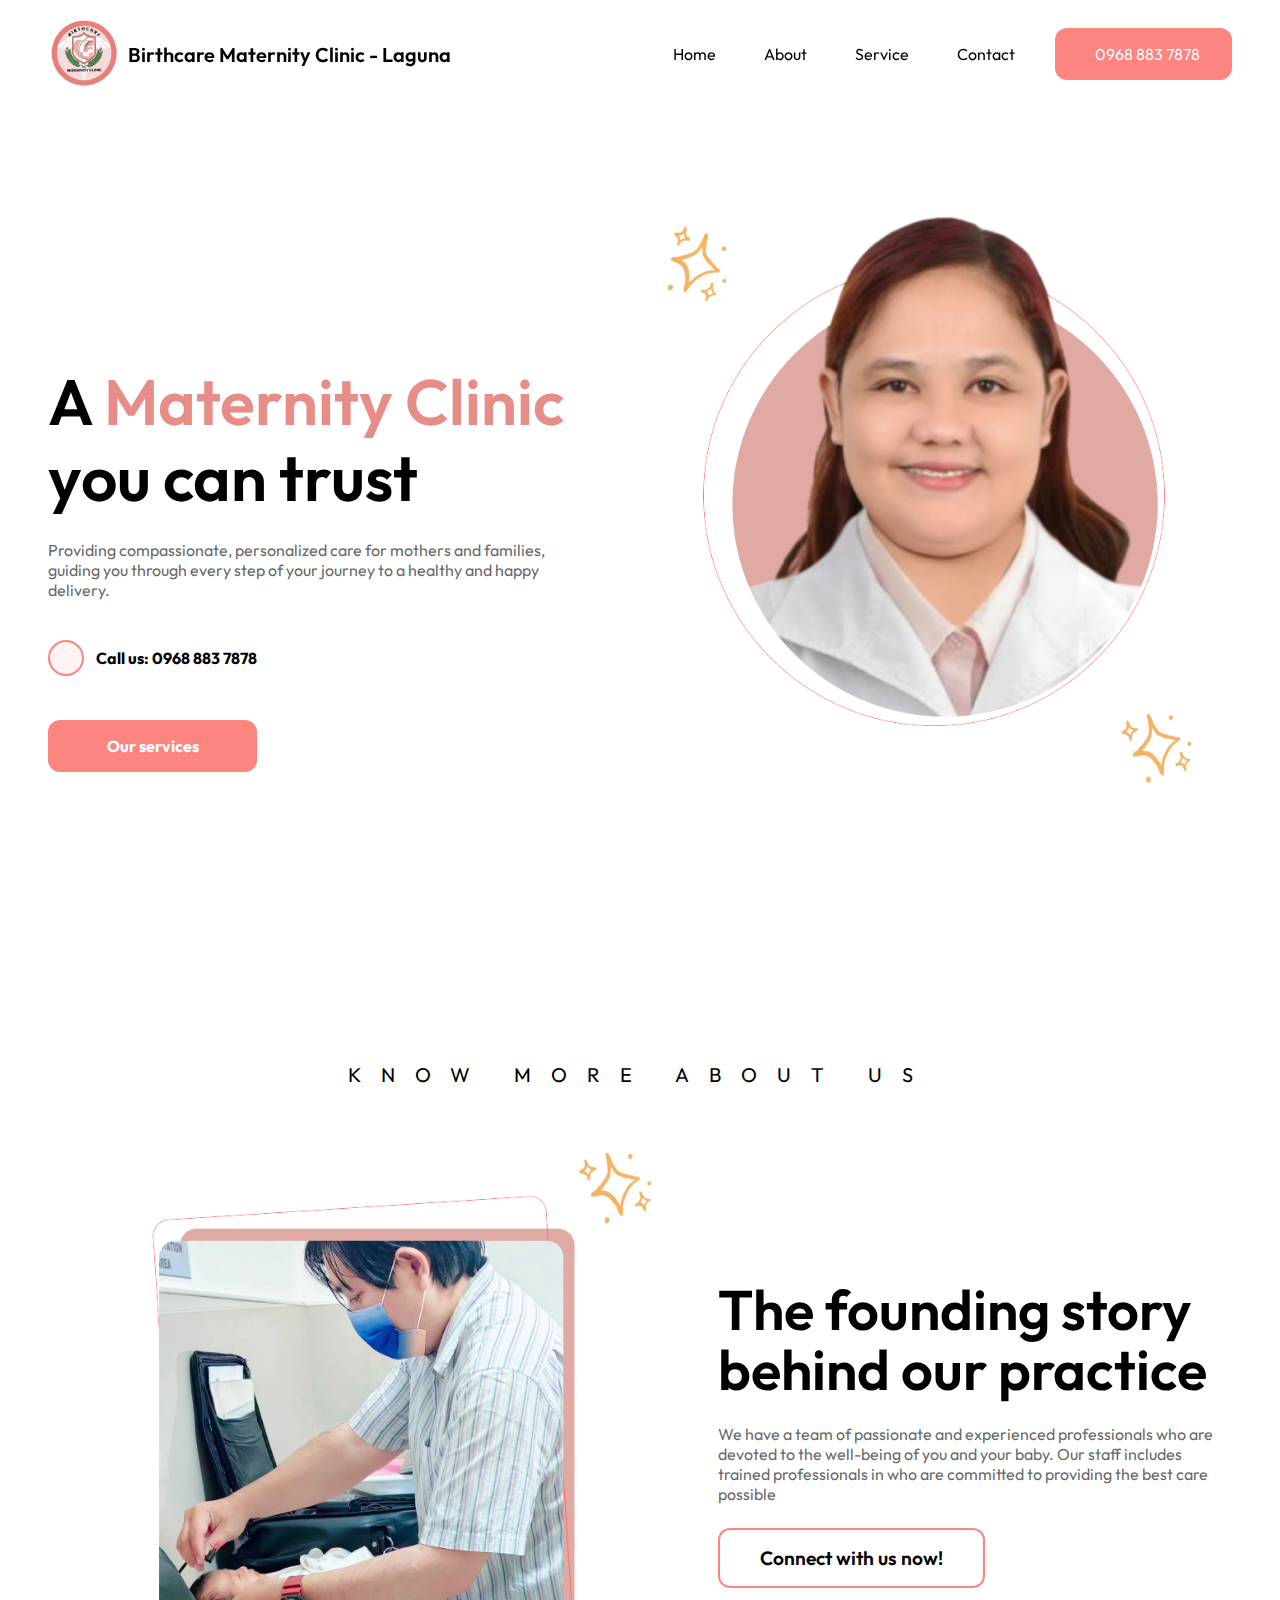
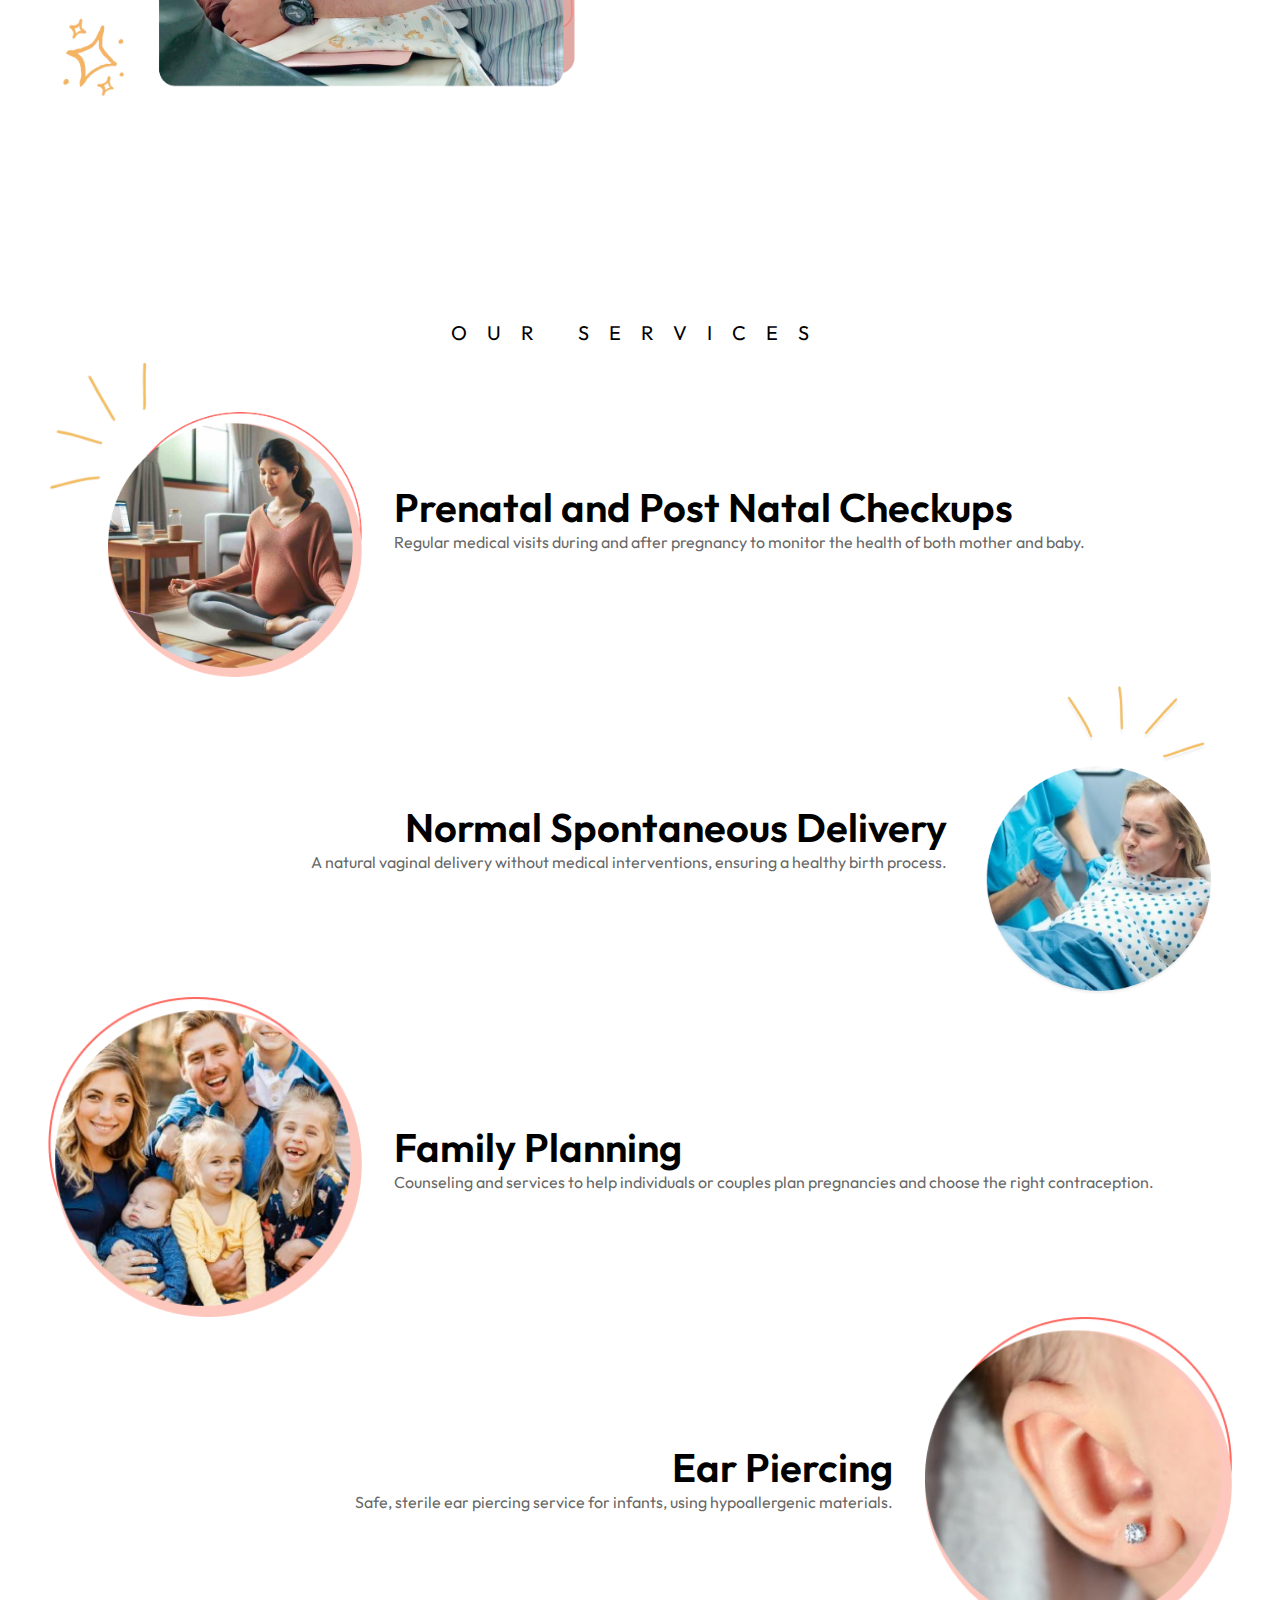
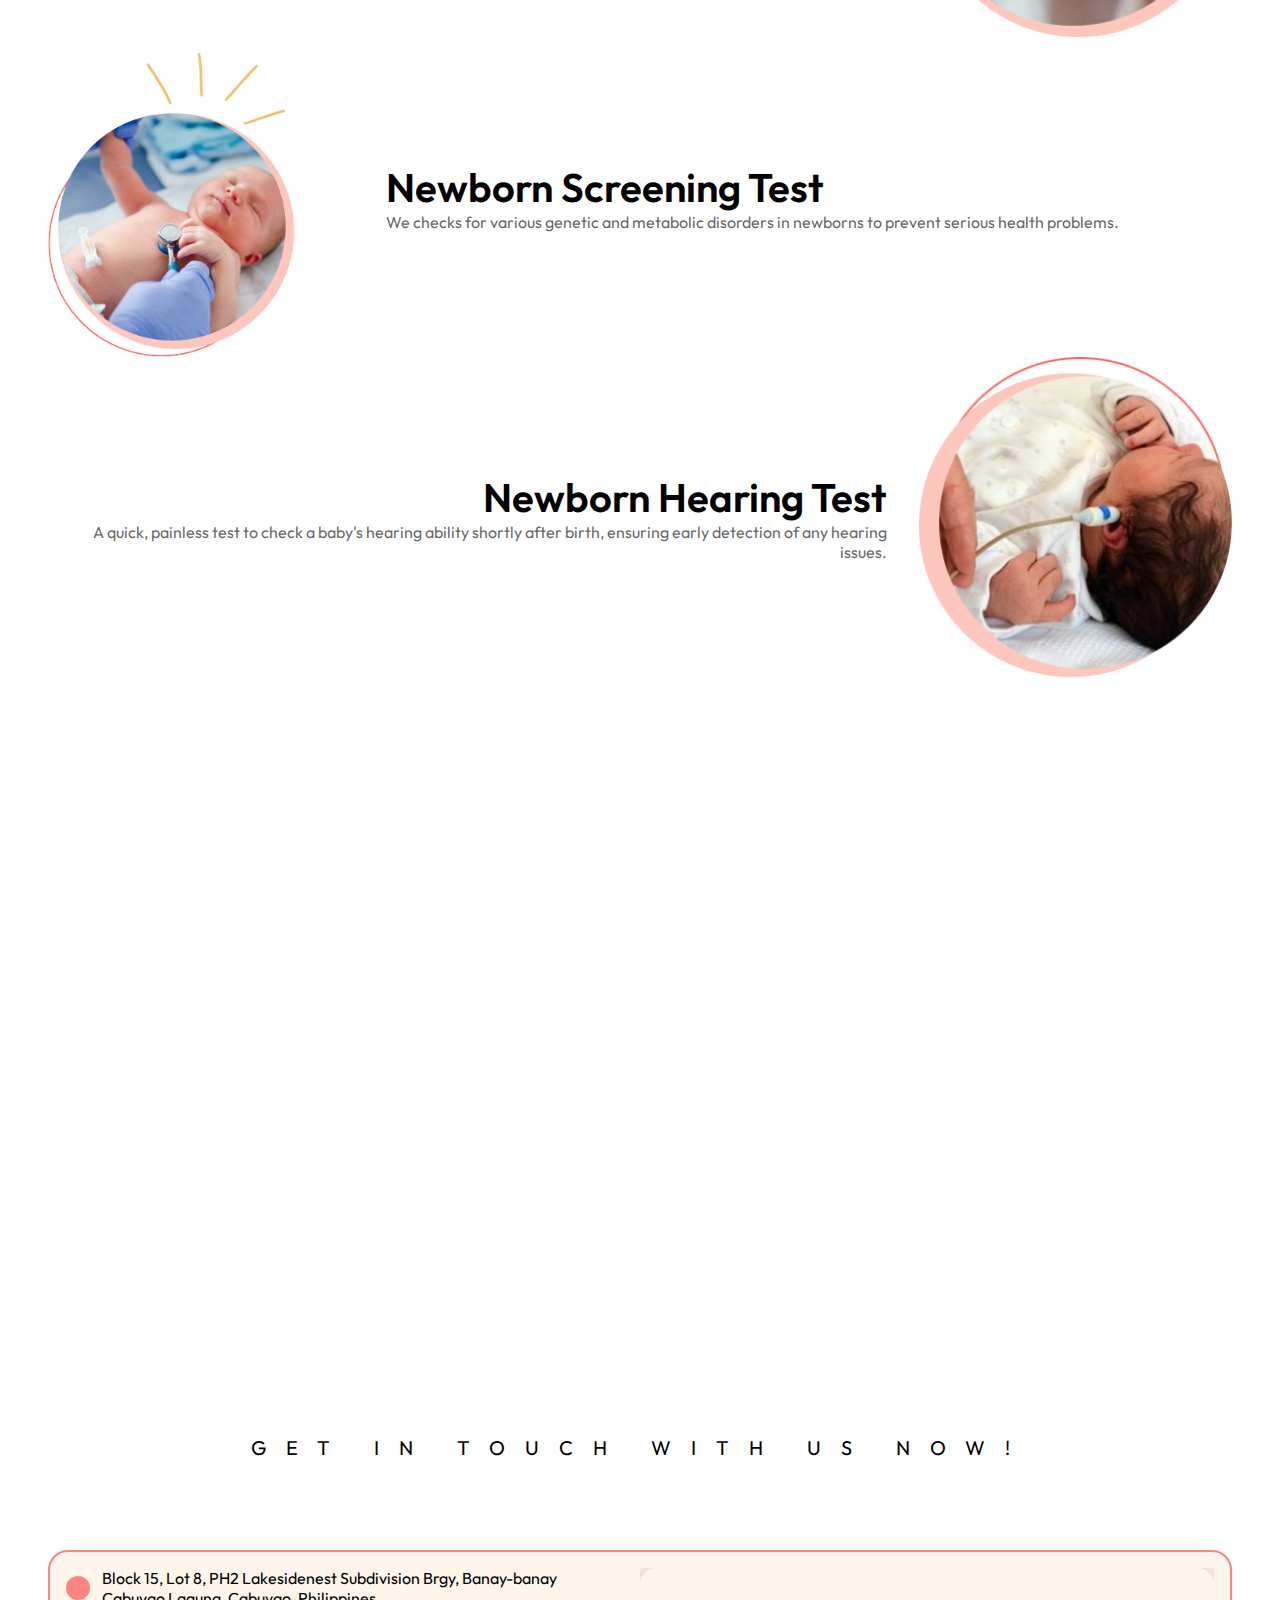
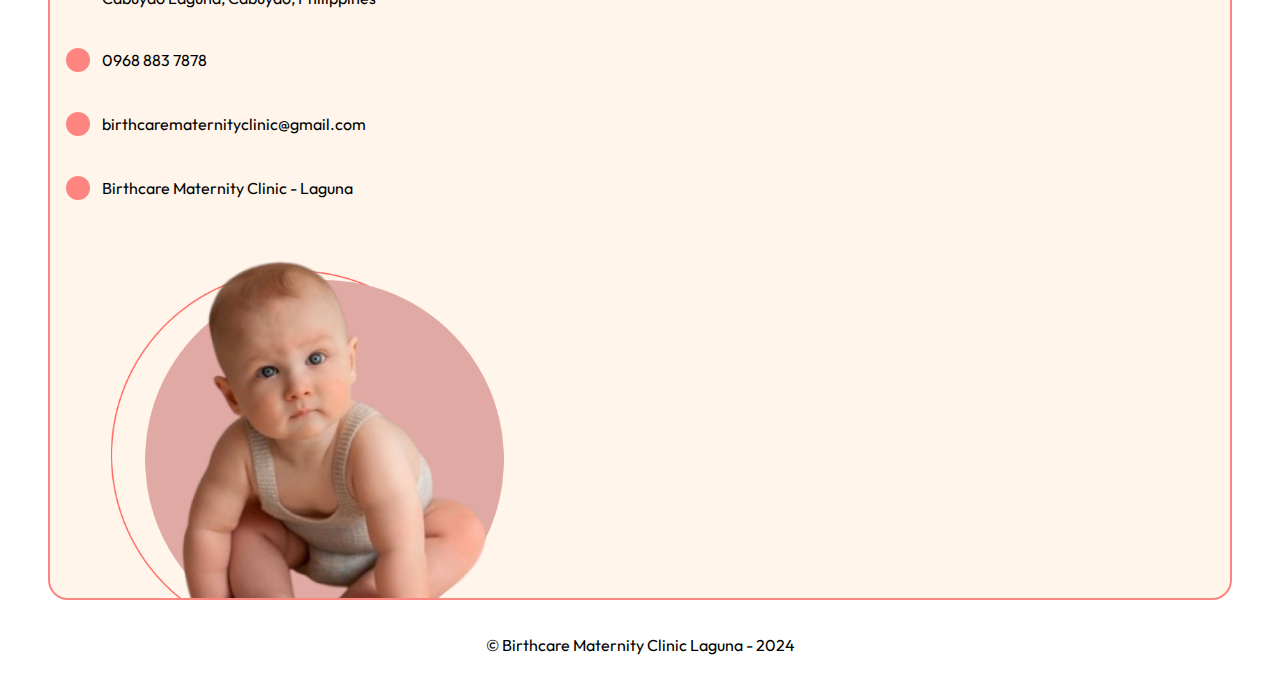
<file: index.html>
<!DOCTYPE html>
<html lang="en">
<head>
    <meta charset="UTF-8">
    <meta name="viewport" content="width=device-width, initial-scale=1.0">
    <link rel="shortcut icon" href="IMAGE/birthcareLogo.png" type="image/x-icon">
    <link rel="stylesheet" href="style.css">
    <link rel="stylesheet" href="https://cdnjs.cloudflare.com/ajax/libs/font-awesome/6.6.0/css/all.min.css" integrity="sha512-Kc323vGBEqzTmouAECnVceyQqyqdsSiqLQISBL29aUW4U/M7pSPA/gEUZQqv1cwx4OnYxTxve5UMg5GT6L4JJg==" crossorigin="anonymous" referrerpolicy="no-referrer" />
    <link rel="preconnect" href="https://fonts.googleapis.com">
    <link rel="preconnect" href="https://fonts.gstatic.com" crossorigin>
    <link href="https://fonts.googleapis.com/css2?family=Outfit:wght@100..900&family=Poppins:ital,wght@0,100;0,200;0,300;0,400;0,500;0,600;0,700;0,800;0,900;1,100;1,200;1,300;1,400;1,500;1,600;1,700;1,800;1,900&display=swap" rel="stylesheet">
    <title>Birthcare Maternity Clinic - Laguna</title>
</head>
<body>
    <!-- LOADING SCREEN -->
    <div id="loadingScreen">
        <div class="loader"></div>
        <p>Please wait...</p>
    </div>

    <!-- MAIN SCREEN -->
    <div class="container" id="home" style="display: none;">
        <!-- HEADER -->
        <header id="mainHeader">
            <div class="logoCon logoConAnimation" id="logo">
                <img class="logoImg" src="IMAGE/Logo image.png" alt="">
                <p>Birthcare Maternity Clinic - Laguna</p>
            </div>
            <div id="navLinkCon" class="navLinkCon navLinkConAnimation">
                <a class="link" id="link" href="#home">Home</a>
                <a class="link" id="link" href="#about">About</a>
                <a class="link" id="link" href="#service">Service</a>
                <a class="link" id="link" href="#contact">Contact</a>
                <button id="callBtn" onclick="callNum()">
                    <i id="callIcon" class="fa-solid fa-phone"></i>
                    <p>0968 883 7878</p>
                </button>
            </div>
            <div class="hamburgerIcon">
                <i id="hamburgerIcon" class="fa-solid fa-bars"></i>
            </div>
        </header>
        <!-- HOME SECTION -->
        <div class="homeSection">
            <!-- MAIN CONTENT -->
            <section>
                <!-- TEXT CONTAINER -->
                <div class="textCon">
                    <div class="t1 textAnimation">A <span style="color: #E78D87;">Maternity Clinic</span> you can trust</div>
                    <div class="t2 textAnimation">Providing compassionate, personalized care for mothers and families, guiding you through every step of your journey to a healthy and happy delivery.</div>
                    <div class="btnCon btnConAnimation">
                        <button onclick="callNum()">
                            <i class="fa-solid fa-phone"></i>
                            <p>Call us: 0968 883 7878</p>
                        </button>
                        <button id="serviceBtn">Our services</button>
                    </div>
                </div>
                <!-- IMAGE CONTAINER -->
                <div class="imageCon">
                    <img class="imageAnimation" src="IMAGE/Home image.png" alt="">
                </div>
            </section>
        </div>

        <!-- ABOUT SECTION -->
        <div class="aboutSection" id="about">
            <div class="textCon">
                <div class="p1 p1Animation">KNOW MORE ABOUT US</div>
            </div>
            <div class="imageCon">
                <img class="imageConImageAnimation" src="IMAGE/About image.png" alt="">
                <div class="textBox textBoxAnimation">
                    <p>The founding story behind our practice</p>
                    <p>We have a team of passionate and experienced professionals who are devoted to the well-being of you and your baby. Our staff includes trained professionals in who are committed to providing the best care possible</p>
                    <button id="connectBtn">Connect with us now!</button>
                </div>
            </div>
        </div>
        
        <!-- SERVICE SECTION -->
        <div class="serviceSection" id="service">
            <p>OUR SERVICES</p>
            <div class="serviceListContainer">
                <!-- SERVICE 1 -->
                <div id="service1" class="serviceBox serviceBox1">
                    <img src="IMAGE/Prenatal and Post Natal.png" alt="">
                    <div class="textCon">
                        <p>Prenatal and Post Natal Checkups</p>
                        <p>Regular medical visits during and after pregnancy to monitor the health of both mother and baby.</p>
                    </div>
                </div>
                <!-- SERVICE 2 -->
                <div id="service2" class="serviceBox serviceBox2">
                    <div class="textCon">
                        <p style="text-align: right;">Normal Spontaneous Delivery</p>
                        <p style="text-align: right;">A natural vaginal delivery without medical interventions, ensuring a healthy birth process.</p>
                    </div>
                    <img src="IMAGE/Normal spontaneous Delivery.png" alt="">
                </div>
                <!-- SERVICE 3 -->
                <div id="service3" class="serviceBox serviceBox1">
                    <img src="IMAGE/Fam planning.png" alt="">
                    <div class="textCon">
                        <p>Family Planning</p>
                        <p>Counseling and services to help individuals or couples plan pregnancies and choose the right contraception.</p>
                    </div>
                </div>
                <!-- SERVICE 4 -->
                <div id="service4" class="serviceBox serviceBox2">
                    <div class="textCon">
                        <p style="text-align: right;">Ear Piercing</p>
                        <p style="text-align: right;">Safe, sterile ear piercing service for infants, using hypoallergenic materials.</p>
                    </div>
                    <img src="IMAGE/ear piercing.png" alt="">
                </div>
                <!-- SERVICE 5 -->
                <div id="service5" class="serviceBox serviceBox1">
                    <img src="IMAGE/Screening test.png" alt="">
                    <div class="textCon">
                        <p>Newborn Screening Test</p>
                        <p>We checks for various genetic and metabolic disorders in newborns to prevent serious health problems.</p>
                    </div>
                </div>
                <!-- SERVICE 6 -->
                <div id="service6" class="serviceBox serviceBox2">
                    <div class="textCon">
                        <p style="text-align: right;">Newborn Hearing Test</p>
                        <p style="text-align: right;">A quick, painless test to check a baby's hearing ability shortly after birth, ensuring early detection of any hearing issues.</p>
                    </div>
                    <img src="IMAGE/Hearing test.png" alt="">
                </div>
            </div>
        </div>
        
        <!-- CONTACT SECTION -->
        <div class="contactSection" id="contact">
            <p>GET IN TOUCH WITH US NOW!</p>
            <div class="contactInfoCon">
                <div class="textCon">
                    <!-- INFO 1-->
                    <div class="textBox">
                        <i class="fa-solid fa-location-dot"></i>
                        <p>Block 15, Lot 8, PH2 Lakesidenest Subdivision Brgy, Banay-banay Cabuyao Laguna, Cabuyao, Philippines</p>
                    </div>
                    <!-- INFO 2-->
                    <div class="textBox" onclick="callNum()">
                        <i class="fa-solid fa-phone"></i>
                        <p>0968 883 7878</p>
                    </div>
                    <!-- INFO 3-->
                    <div class="textBox" id="emailBtn">
                        <i class="fa-solid fa-envelope"></i>
                        <p>birthcarematernityclinic@gmail.com</p>
                    </div>
                    <!-- INFO 4-->
                    <div class="textBox" id="fbBtn">
                        <i class="fa-brands fa-facebook"></i>
                        <p>Birthcare Maternity Clinic - Laguna</p>
                    </div>

                    <img src="IMAGE/Section 4 image.png" alt="">
                </div>
                <div class="mapCon">
                    <iframe src="https://www.google.com/maps/embed?pb=!1m16!1m12!1m3!1d936.7916246207918!2d121.13629958727495!3d14.247000116146388!2m3!1f0!2f0!3f0!3m2!1i1024!2i768!4f13.1!2m1!1sBlock%2015%2C%20Lot%208%2C%20PH2%20Lakesidenest%20Subdivision%20Brgy%2C%20Banay-banay%20Cabuyao%20Laguna%2C%20Cabuyao%2C%20Philippines!5e0!3m2!1sen!2sph!4v1729473474403!5m2!1sen!2sph" allowfullscreen="" loading="lazy" referrerpolicy="no-referrer-when-downgrade"></iframe>
                </div>
            </div>
        </div>
        
        <!-- FOOTER -->
        <footer>
            <p>&copy; Birthcare Maternity Clinic Laguna - 2024</p>
        </footer>
    </div>

    <script src="JS FILES/index.js"></script>
</body>
</html>
</file>
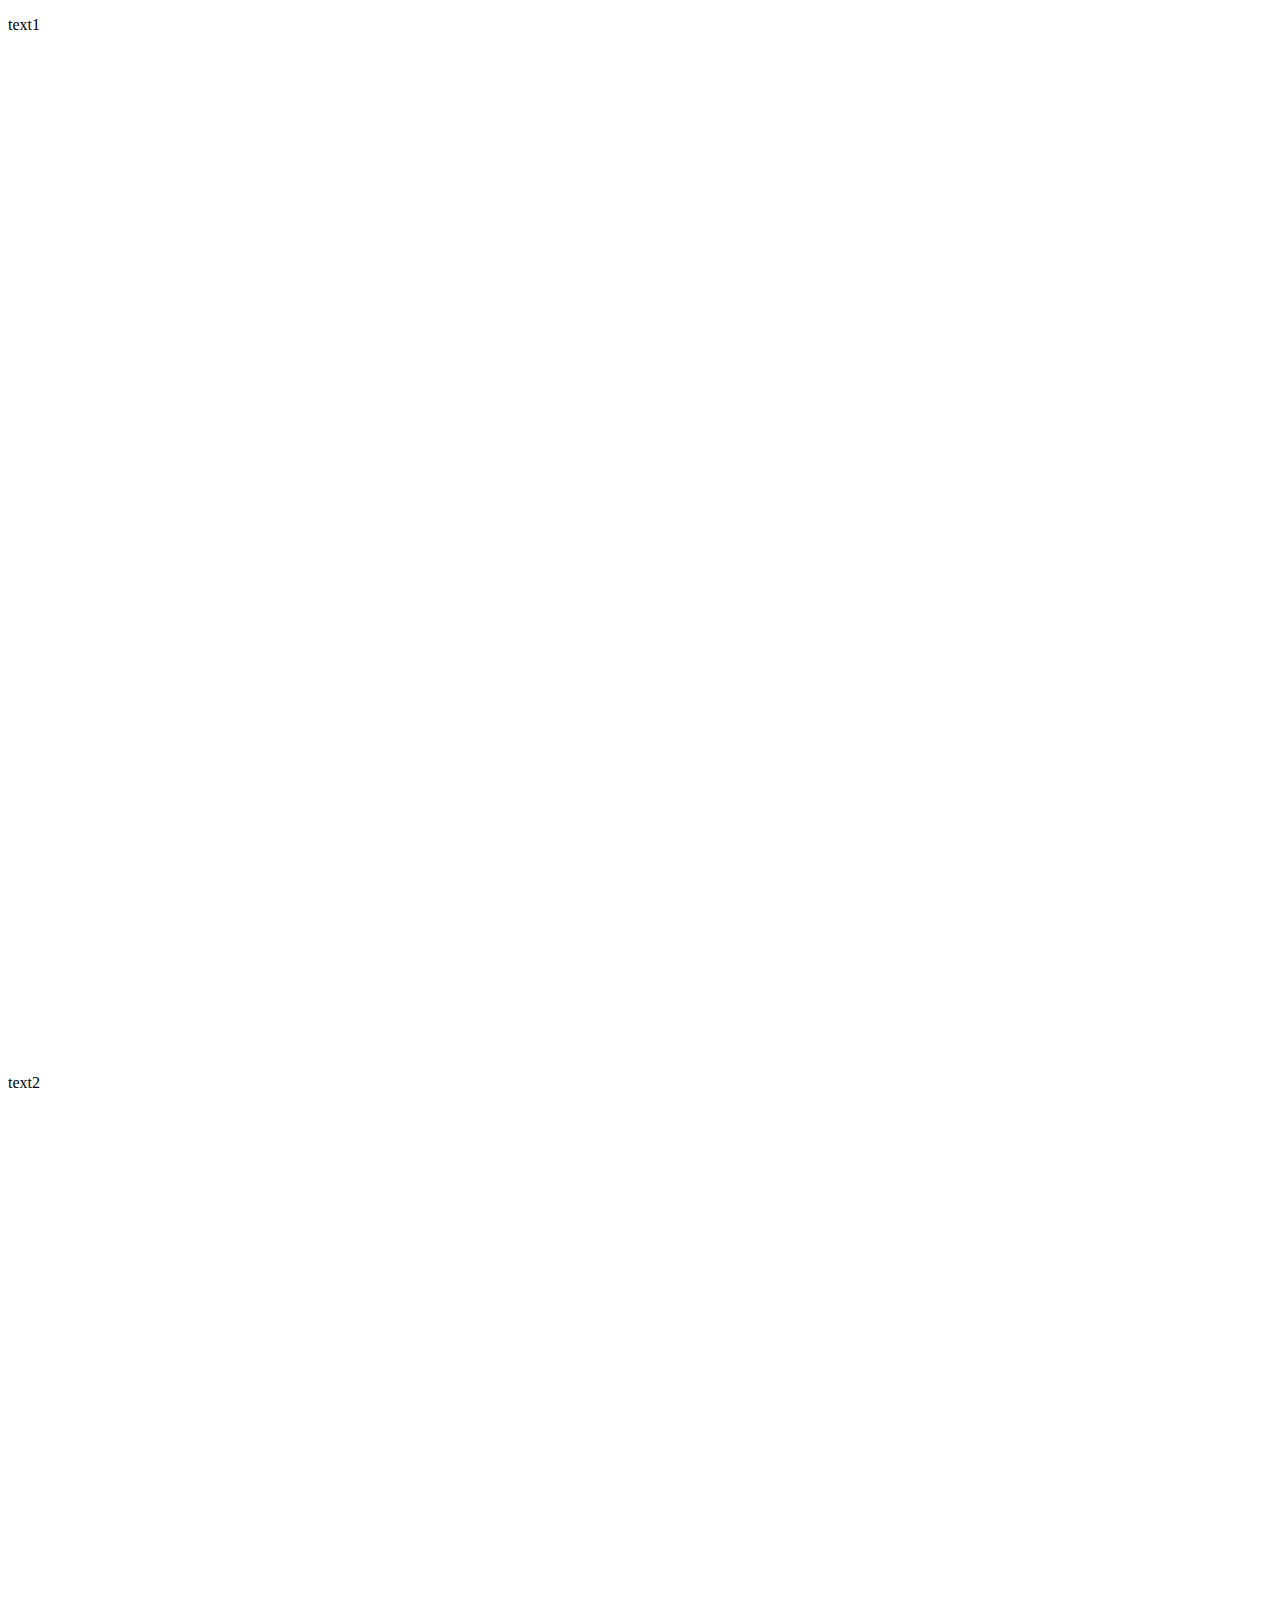
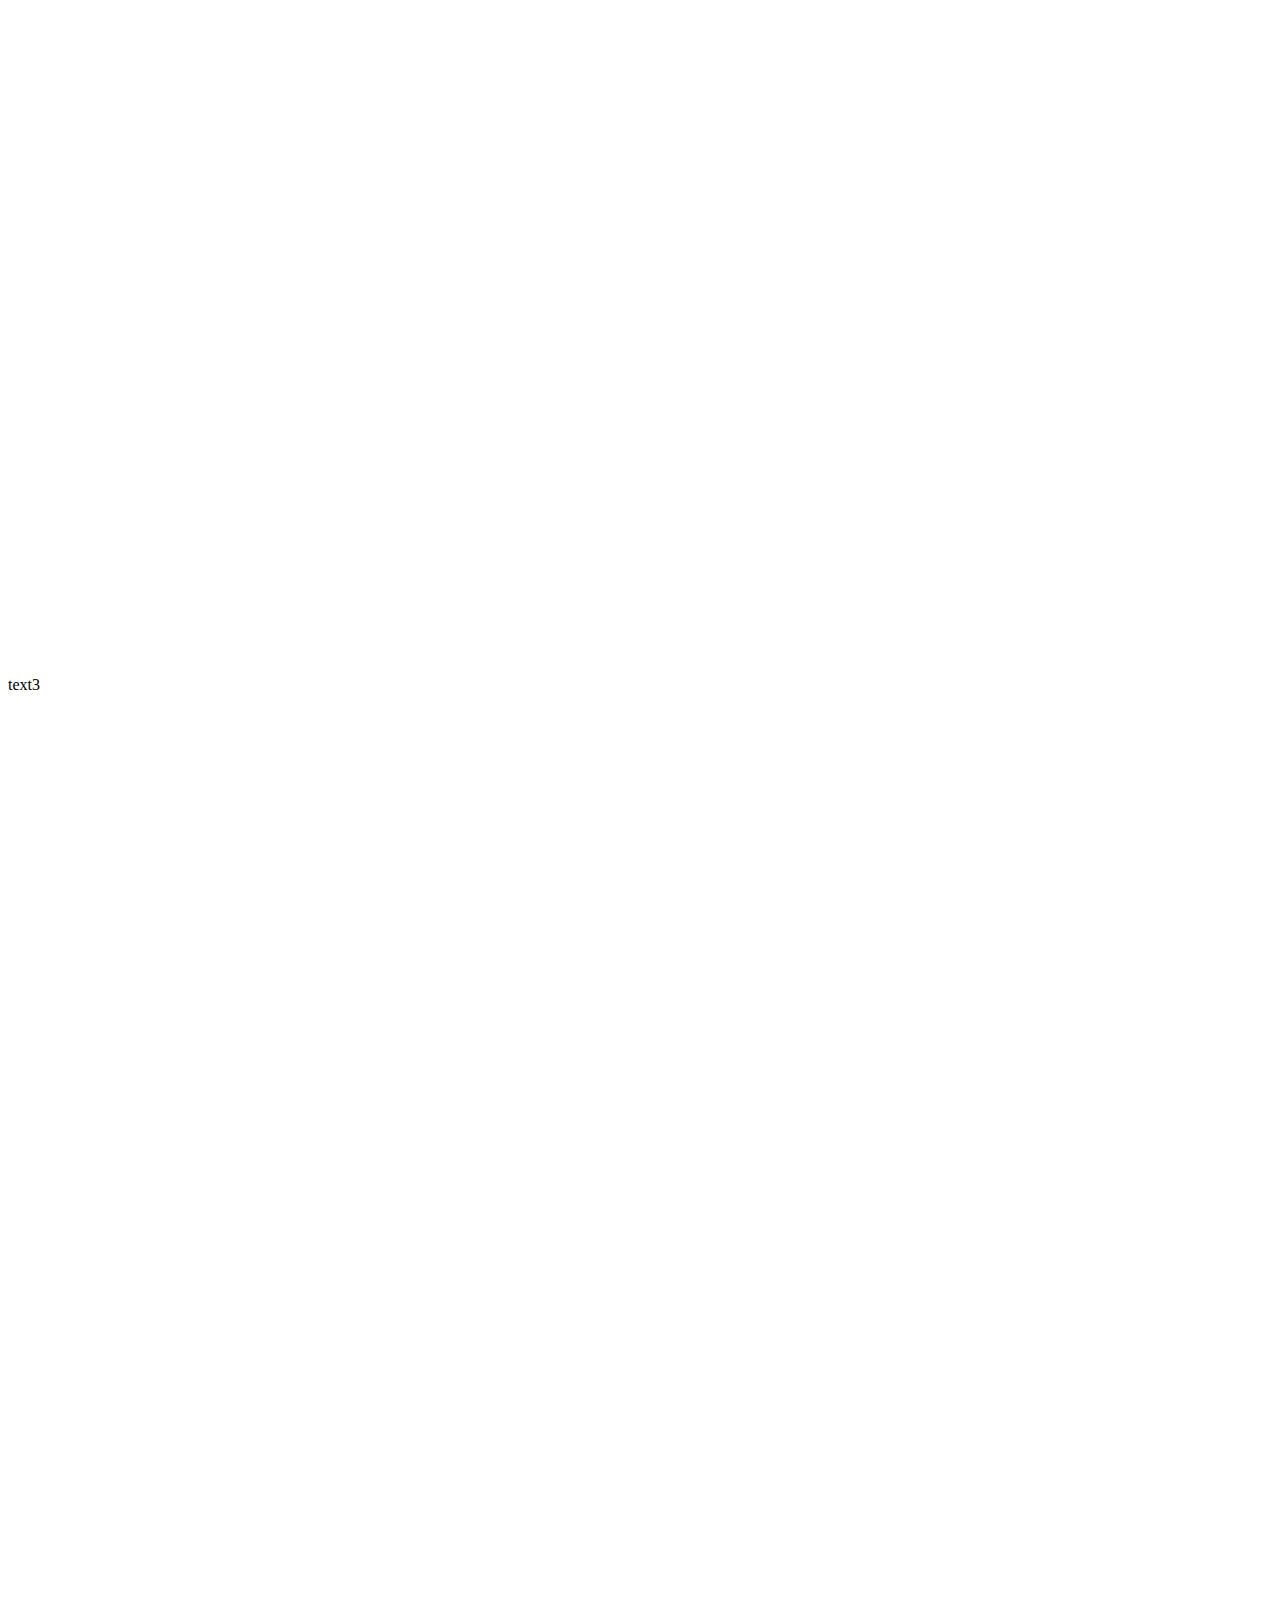
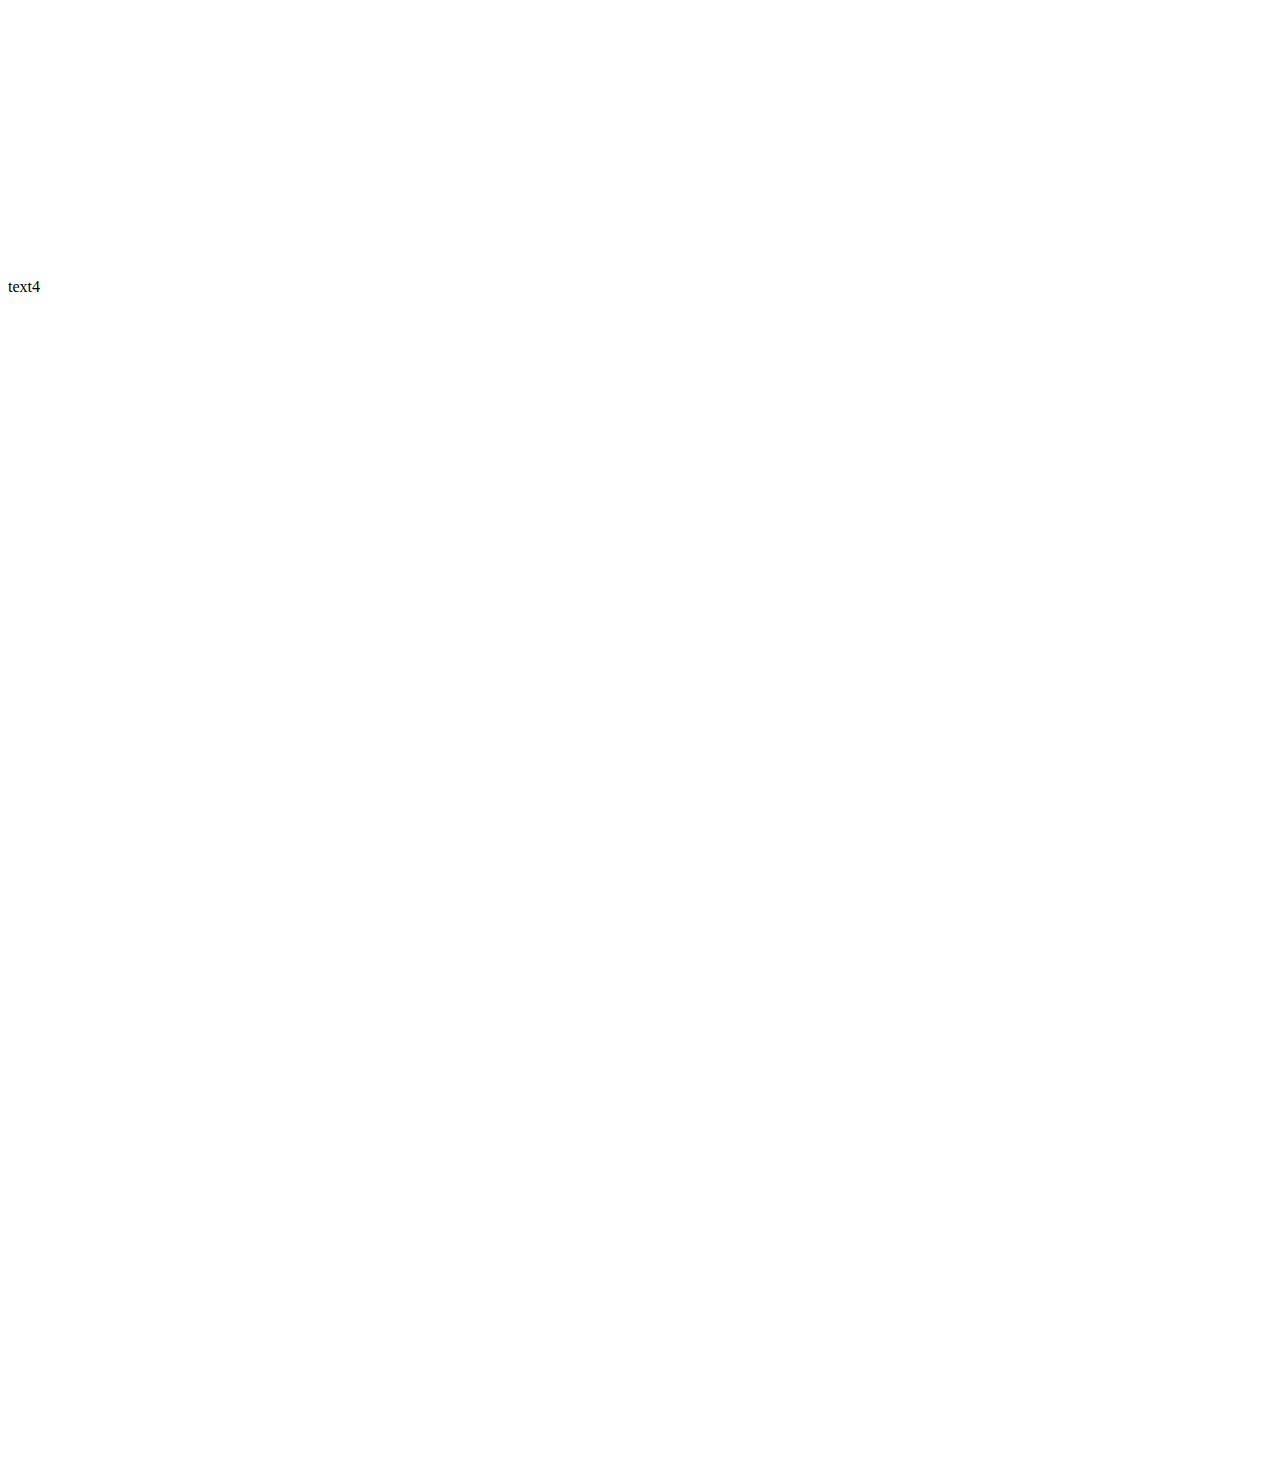
<file: practice.html>
<!DOCTYPE html>
<html lang="en">
<head>
    <meta charset="UTF-8">
    <meta name="viewport" content="width=device-width, initial-scale=1.0">
    <title>Document</title>
</head>
<body>
    <div class="text">
        <p>text1</p>
    </div>
    <br><br><br><br><br><br><br><br>
    <br><br><br><br><br><br><br><br>
    <br><br><br><br><br><br><br><br>
    <br><br><br><br><br><br><br><br>
    <br><br><br><br><br><br><br><br>
    <br><br><br><br><br><br><br><br>
    <br><br><br><br><br><br><br><br>
    <div class="text">
        <p>text2</p>
    </div>
    <br><br><br><br><br><br><br><br>
    <br><br><br><br><br><br><br><br>
    <br><br><br><br><br><br><br><br>
    <br><br><br><br><br><br><br><br>
    <br><br><br><br><br><br><br><br>
    <br><br><br><br><br><br><br><br>
    <br><br><br><br><br><br><br><br>
    <br><br><br><br><br><br><br><br>
    <div class="text">
        <p>text3</p>
    </div>
    <br><br><br><br><br><br><br><br>
    <br><br><br><br><br><br><br><br>
    <br><br><br><br><br><br><br><br>
    <br><br><br><br><br><br><br><br>
    <br><br><br><br><br><br><br><br>
    <br><br><br><br><br><br><br><br>
    <br><br><br><br><br><br><br><br>
    <br><br><br><br><br><br><br><br>
    <div class="text">
        <p>text4</p>
    </div>
    <br><br><br><br><br><br><br><br>
    <br><br><br><br><br><br><br><br>
    <br><br><br><br><br><br><br><br>
    <br><br><br><br><br><br><br><br>
    <br><br><br><br><br><br><br><br>
    <br><br><br><br><br><br><br><br>
    <br><br><br><br><br><br><br><br>
    <br><br><br><br><br><br><br><br>
    
</body>
</html>
</file>
<file: style.css>
/* CSS FILE - index.html - Desktop (1441px and above) */
@import url('CSS FILES/desktop_1441px_index.css');

/* CSS FILE - index.html - Desktop (1220px to 1440px */
@import url('CSS FILES/desktop_1220pxTO1440px_index.css');

/* CSS FILE - index.html - Desktop (1024px to 1219px) */
@import url('CSS FILES/desktop_1219pxTO1023px_index.css');

/* CSS FILE - index.html - Desktop (854px to 1023px) */
@import url('CSS FILES/desktop_853pxTO1023px_index.css');

/* CSS FILE - index.html - Tablet (768px to 853px) */
@import url('CSS FILES/tablet_768pxTO852px_index.css');

/* CSS FILE - index.html - Phone (612px to 767px) */
@import url('CSS FILES/phone_612pxTO767px_index.css');

/* CSS FILE - index.html - Phone (612px to 767px) */
@import url('CSS FILES/phone_548pxTO611px_index.css');

/* CSS FILE - index.html - Phone (548px to 611px) */
@import url('CSS FILES/phone_548pxTO611px_index.css');

/* CSS FILE - index.html - Phone (500px to 547px) */
@import url('CSS FILES/phone_480pxTO547px_index.css');

/* CSS FILE - index.html - Phone (425px to 499px) */
@import url('CSS FILES/phone_425pxTO499px_index.css');

/* CSS FILE - index.html - Phone (325px to 424px) */
@import url('CSS FILES/phone_325pxTO424px_index.css');


* {
    padding: 0;
    margin: 0;
    box-sizing: border-box;
    font-family: 'Outfit';
    color: black;
}


html {
    scroll-behavior: smooth;
}
</file>
